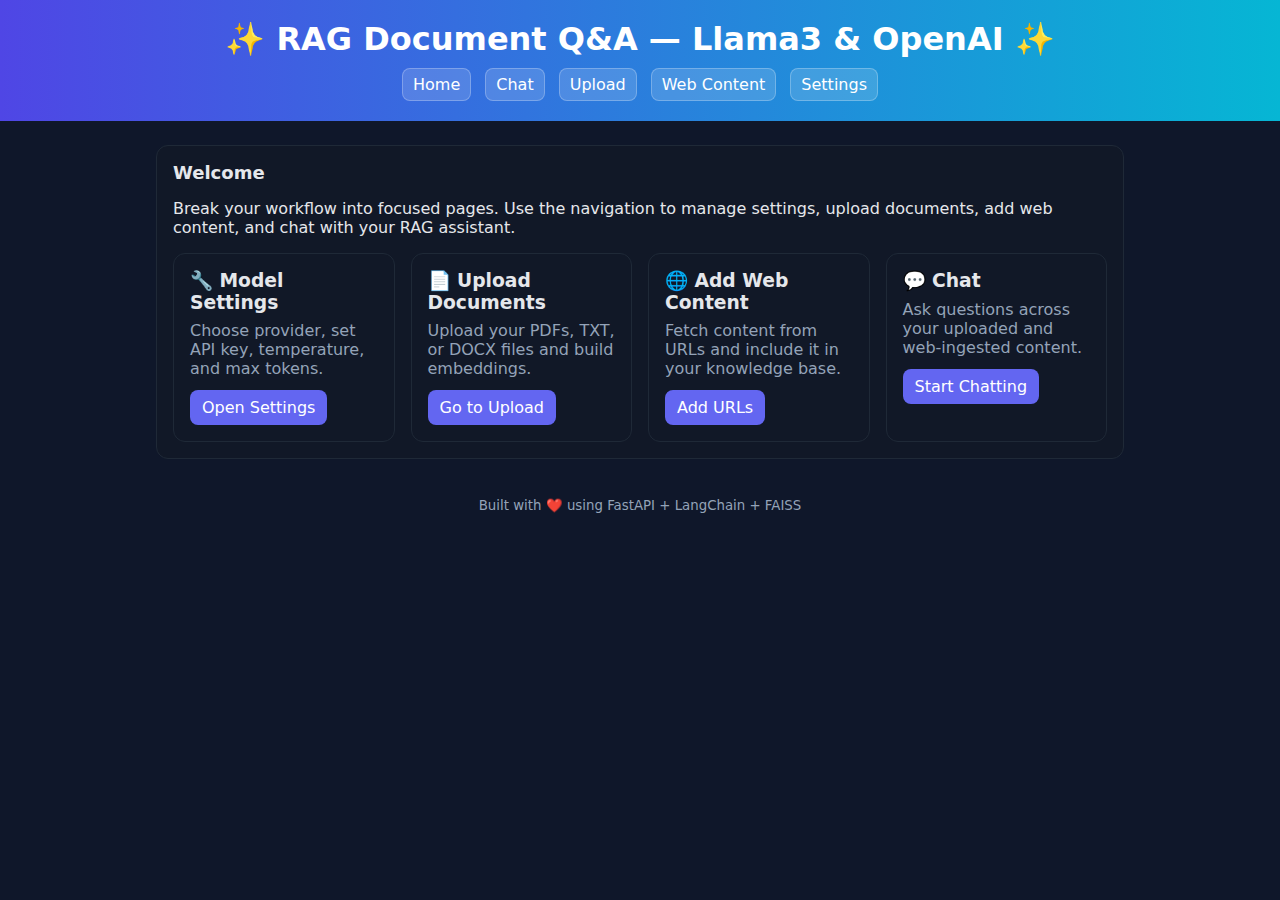
<file: frontend/index.html>
<!doctype html>
<html lang="en">
<head>
  <meta charset="utf-8" />
  <meta name="viewport" content="width=device-width, initial-scale=1" />
  <title>RAG Document Q&A — Llama3 & OpenAI</title>
  <link rel="stylesheet" href="styles.css" />
</head>
<body>
  <header>
    <h1>✨ RAG Document Q&A — Llama3 & OpenAI ✨</h1>
    <nav class="topnav">
      <a href="index.html">Home</a>
      <a href="chat.html">Chat</a>
      <a href="upload.html">Upload</a>
      <a href="web.html">Web Content</a>
      <a href="settings.html">Settings</a>
    </nav>
  </header>

  <main>
    <section class="panel">
      <h2>Welcome</h2>
      <p>Break your workflow into focused pages. Use the navigation to manage settings, upload documents, add web content, and chat with your RAG assistant.</p>
      <div class="cards">
        <div class="card">
          <h3>🔧 Model Settings</h3>
          <p>Choose provider, set API key, temperature, and max tokens.</p>
          <a class="button" href="settings.html">Open Settings</a>
        </div>
        <div class="card">
          <h3>📄 Upload Documents</h3>
          <p>Upload your PDFs, TXT, or DOCX files and build embeddings.</p>
          <a class="button" href="upload.html">Go to Upload</a>
        </div>
        <div class="card">
          <h3>🌐 Add Web Content</h3>
          <p>Fetch content from URLs and include it in your knowledge base.</p>
          <a class="button" href="web.html">Add URLs</a>
        </div>
        <div class="card">
          <h3>💬 Chat</h3>
          <p>Ask questions across your uploaded and web-ingested content.</p>
          <a class="button" href="chat.html">Start Chatting</a>
        </div>
      </div>
    </section>
  </main>

  <footer>
    <small>Built with ❤️ using FastAPI + LangChain + FAISS</small>
  </footer>

  <script src="app.js"></script>
</body>
</html>
</file>
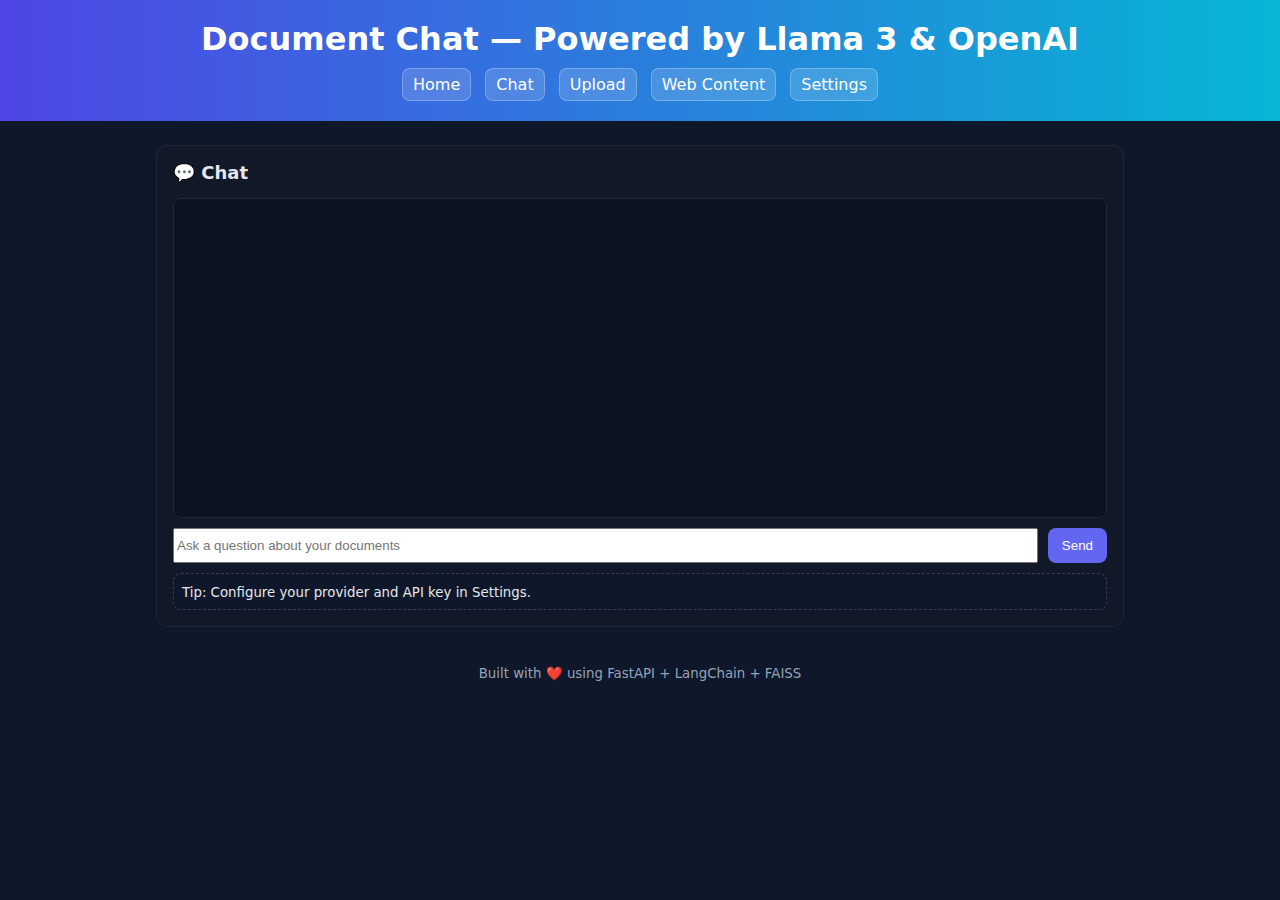
<file: frontend/chat.html>
<!doctype html>
<html lang="en">
<head>
  <meta charset="utf-8" />
  <meta name="viewport" content="width=device-width, initial-scale=1" />
  <title>Document Chat — Powered by Llama 3 & OpenAI | Chat</title>
  <link rel="stylesheet" href="styles.css" />
</head>
<body>
  <header>
    <h1>Document Chat — Powered by Llama 3 & OpenAI</h1>
    <nav class="topnav">
      <a href="index.html">Home</a>
      <a href="chat.html">Chat</a>
      <a href="upload.html">Upload</a>
      <a href="web.html">Web Content</a>
      <a href="settings.html">Settings</a>
    </nav>
  </header>

  <main>
    <section class="panel chat">
      <h2>💬 Chat</h2>
      <div id="messages" class="messages"></div>
      <div class="chat-input">
        <input id="prompt" type="text" placeholder="Ask a question about your documents" maxlength="1000" />
        <button id="sendBtn">Send</button>
      </div>
      <div id="queryStatus" class="status"></div>
      <div class="details"><small>Tip: Configure your provider and API key in Settings.</small></div>
    </section>
  </main>

  <footer>
    <small>Built with ❤️ using FastAPI + LangChain + FAISS</small>
  </footer>

  <script src="app.js"></script>
</body>
</html>
</file>
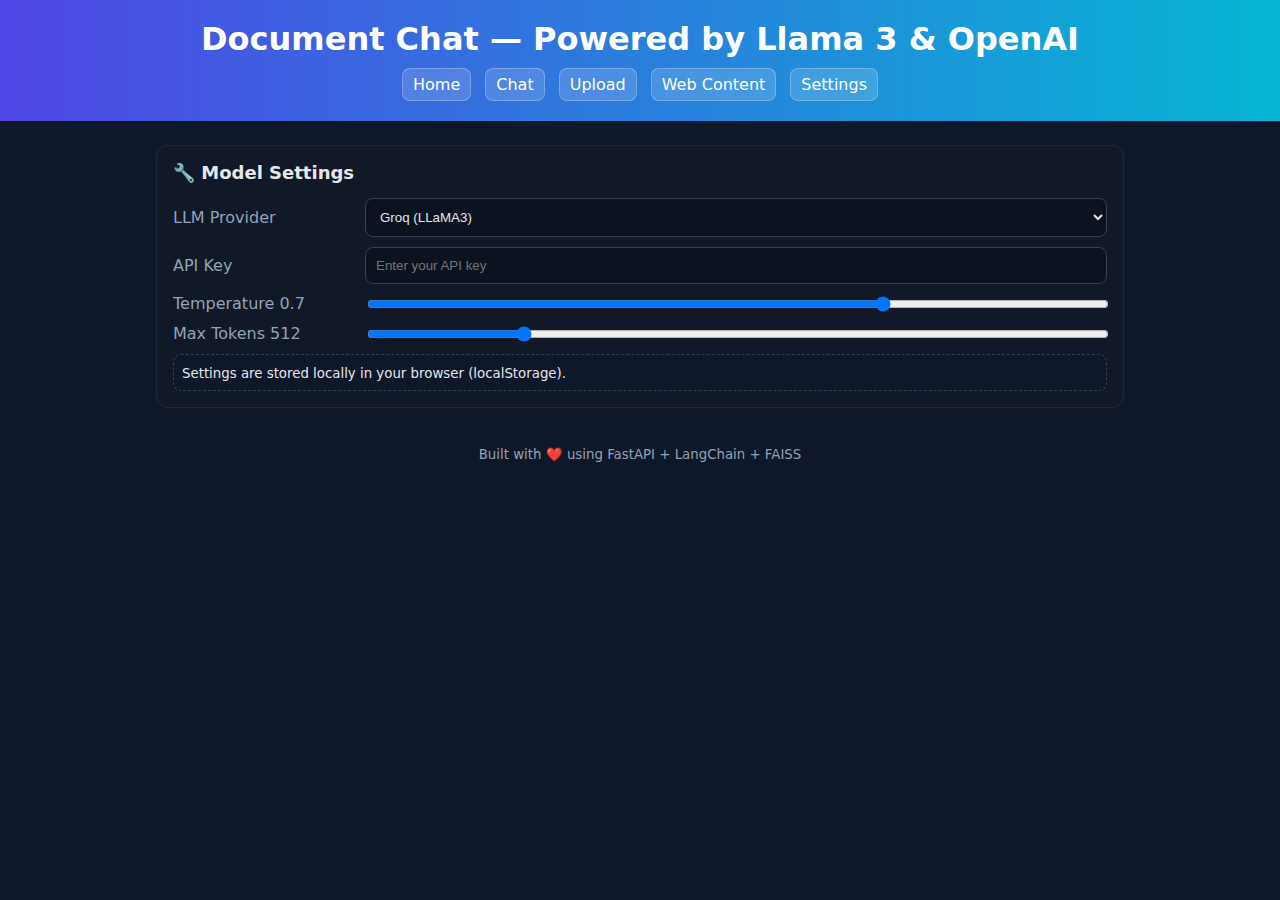
<file: frontend/settings.html>
<!doctype html>
<html lang="en">
<head>
  <meta charset="utf-8" />
  <meta name="viewport" content="width=device-width, initial-scale=1" />
  <title>Document Chat — Powered by Llama 3 & OpenAI | Settings</title>
  <link rel="stylesheet" href="styles.css" />
</head>
<body>
  <header>
    <h1>Document Chat — Powered by Llama 3 & OpenAI</h1>
    <nav class="topnav">
      <a href="index.html">Home</a>
      <a href="chat.html">Chat</a>
      <a href="upload.html">Upload</a>
      <a href="web.html">Web Content</a>
      <a href="settings.html">Settings</a>
    </nav>
  </header>

  <main>
    <section class="panel">
      <h2>🔧 Model Settings</h2>
      <div class="row">
        <label for="provider">LLM Provider</label>
        <select id="provider">
          <option value="groq">Groq (LLaMA3)</option>
          <option value="openai">OpenAI (GPT-4o-mini)</option>
        </select>
      </div>
      <div class="row">
        <label for="apiKey">API Key</label>
        <input id="apiKey" type="password" placeholder="Enter your API key" />
      </div>
      <div class="row">
        <label for="temperature">Temperature <span id="temperatureVal">0.7</span></label>
        <input id="temperature" type="range" min="0" max="1" step="0.1" value="0.7" />
      </div>
      <div class="row">
        <label for="maxTokens">Max Tokens <span id="maxTokensVal">512</span></label>
        <input id="maxTokens" type="range" min="100" max="2048" step="50" value="512" />
      </div>
      <div class="details">
        <small>Settings are stored locally in your browser (localStorage).</small>
      </div>
    </section>
  </main>

  <footer>
    <small>Built with ❤️ using FastAPI + LangChain + FAISS</small>
  </footer>

  <script src="app.js"></script>
</body>
</html>
</file>
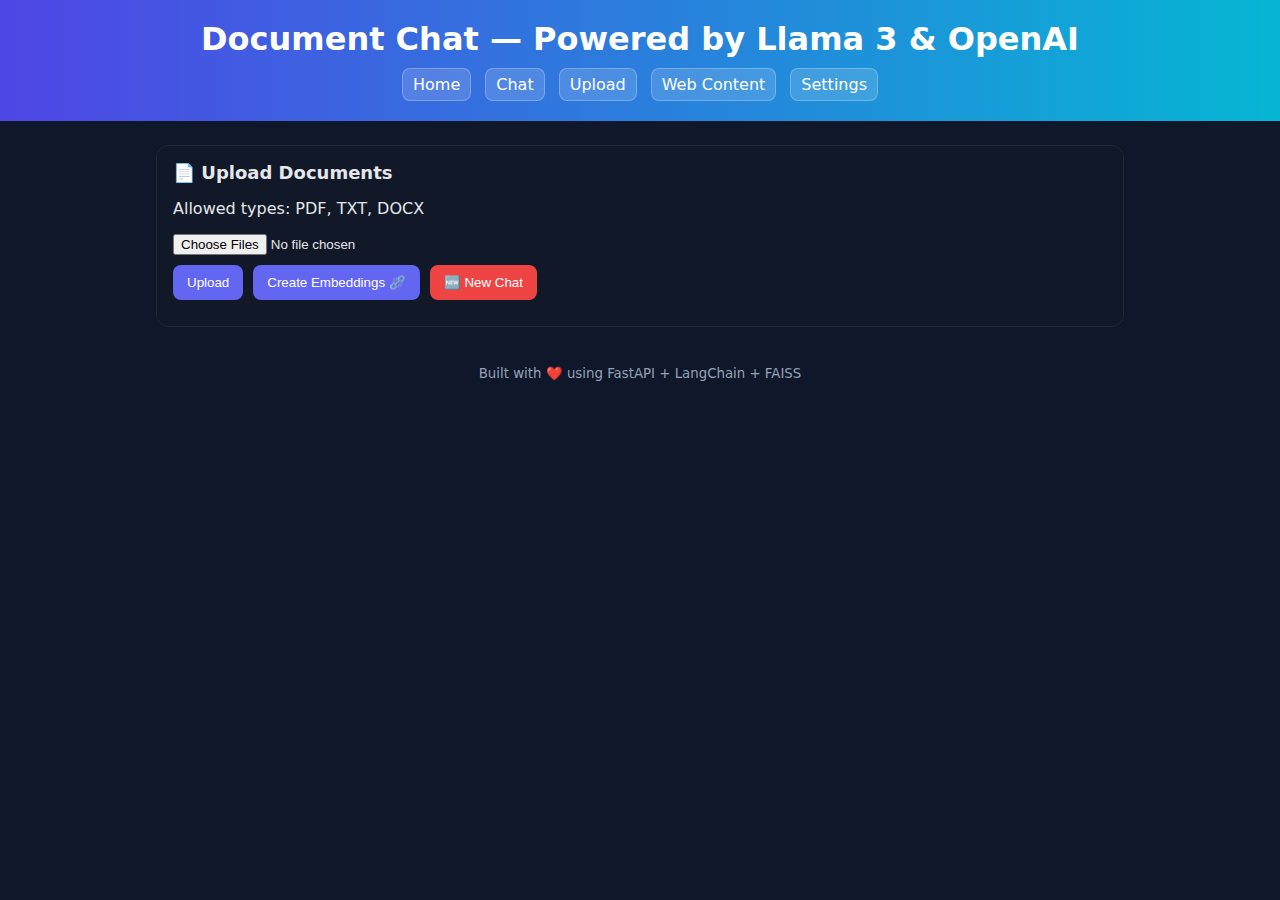
<file: frontend/upload.html>
<!doctype html>
<html lang="en">
<head>
  <meta charset="utf-8" />
  <meta name="viewport" content="width=device-width, initial-scale=1" />
  <title>Document Chat — Powered by Llama 3 & OpenAI | Upload</title>
  <link rel="stylesheet" href="styles.css" />
</head>
<body>
  <header>
    <h1>Document Chat — Powered by Llama 3 & OpenAI</h1>
    <nav class="topnav">
      <a href="index.html">Home</a>
      <a href="chat.html">Chat</a>
      <a href="upload.html">Upload</a>
      <a href="web.html">Web Content</a>
      <a href="settings.html">Settings</a>
    </nav>
  </header>

  <main>
    <section class="panel">
      <h2>📄 Upload Documents</h2>
      <p>Allowed types: PDF, TXT, DOCX</p>
      <input id="fileInput" type="file" multiple accept=".pdf,.txt,.docx" />
      <div class="actions">
        <button id="uploadBtn">Upload</button>
        <button id="embedBtn">Create Embeddings ⛓️‍💥</button>
        <button id="resetBtn" class="danger">🆕 New Chat</button>
      </div>
      <div id="uploadStatus" class="status"></div>
    </section>
  </main>

  <footer>
    <small>Built with ❤️ using FastAPI + LangChain + FAISS</small>
  </footer>

  <script src="app.js"></script>
</body>
</html>
</file>
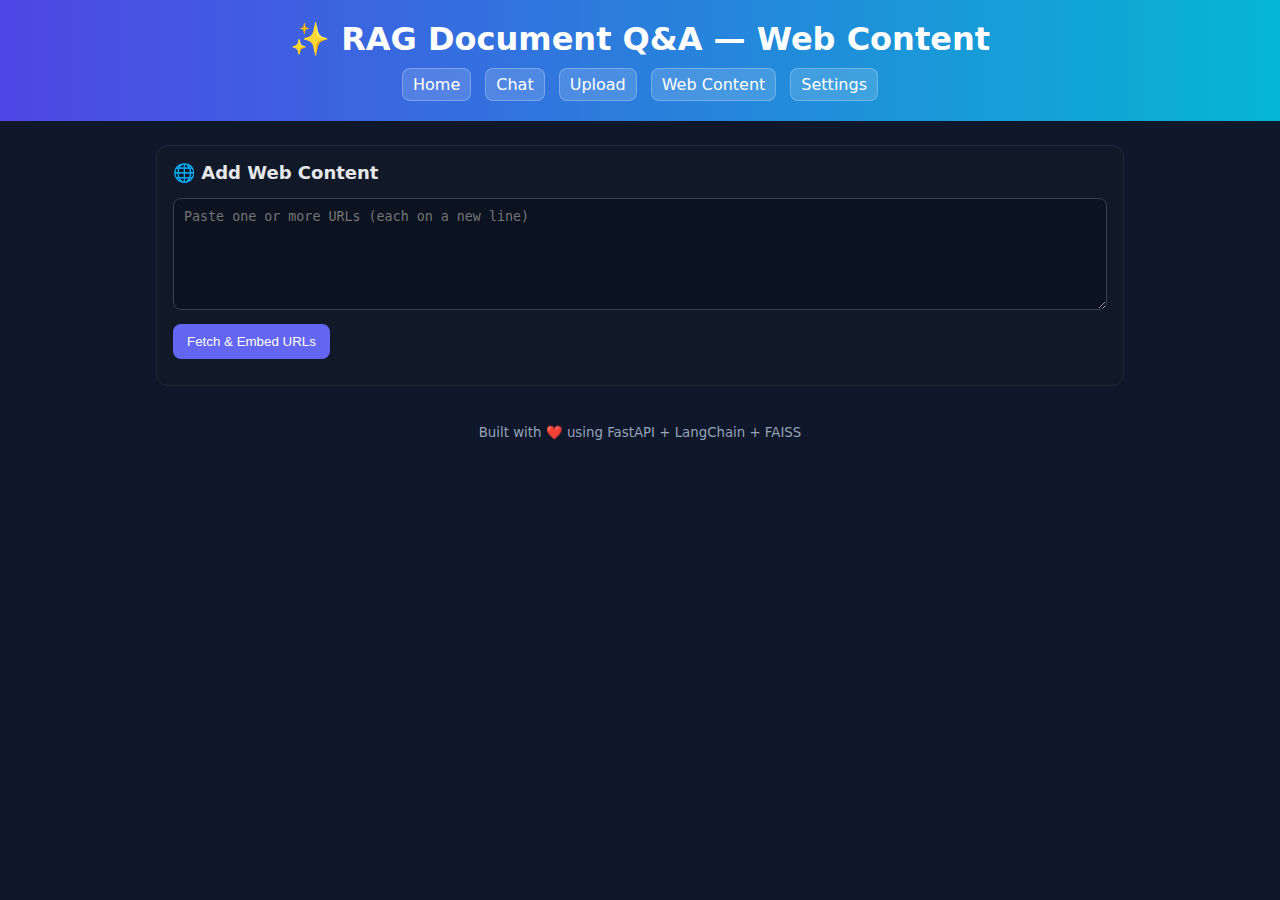
<file: frontend/web.html>
<!doctype html>
<html lang="en">
<head>
  <meta charset="utf-8" />
  <meta name="viewport" content="width=device-width, initial-scale=1" />
  <title>Web Content — RAG Document Q&A</title>
  <link rel="stylesheet" href="styles.css" />
</head>
<body>
  <header>
    <h1>✨ RAG Document Q&A — Web Content</h1>
    <nav class="topnav">
      <a href="index.html">Home</a>
      <a href="chat.html">Chat</a>
      <a href="upload.html">Upload</a>
      <a href="web.html">Web Content</a>
      <a href="settings.html">Settings</a>
    </nav>
  </header>

  <main>
    <section class="panel">
      <h2>🌐 Add Web Content</h2>
      <textarea id="urls" rows="6" placeholder="Paste one or more URLs (each on a new line)"></textarea>
      <div class="actions">
        <button id="urlsBtn">Fetch & Embed URLs</button>
      </div>
      <div id="urlStatus" class="status"></div>
    </section>
  </main>

  <footer>
    <small>Built with ❤️ using FastAPI + LangChain + FAISS</small>
  </footer>

  <script src="app.js"></script>
</body>
</html>
</file>
<file: frontend/styles.css>
* { box-sizing: border-box; }
:root {
  --bg: #0f172a;
  --panel: #111827;
  --text: #e5e7eb;
  --muted: #94a3b8;
  --accent: #6366f1;
  --accent-2: #22c55e;
  --danger: #ef4444;
}

html, body { margin: 0; padding: 0; background: var(--bg); color: var(--text); font-family: system-ui, -apple-system, Segoe UI, Roboto, Arial, sans-serif; }
header { padding: 20px; text-align: center; background: linear-gradient(90deg, #4f46e5, #06b6d4); }
header h1 { margin: 0; color: white; font-weight: 700; }
header .topnav {
  margin-top: 10px;
  display: flex;
  justify-content: center;
  gap: 14px;
  flex-wrap: wrap;
}
header .topnav a {
  color: #fff;
  text-decoration: none;
  background: rgba(255,255,255,0.15);
  padding: 6px 10px;
  border-radius: 8px;
  border: 1px solid rgba(255,255,255,0.25);
}
header .topnav a:hover {
  background: rgba(255,255,255,0.25);
}

main { max-width: 1000px; margin: 24px auto; padding: 0 16px; }
.panel { background: var(--panel); border: 1px solid #1f2937; border-radius: 12px; padding: 16px; margin-bottom: 16px; }
.panel h2 { margin-top: 0; font-size: 18px; }
.row { display: grid; grid-template-columns: 180px 1fr; gap: 12px; align-items: center; margin: 10px 0; }
.row label { color: var(--muted); }
.row input[type="password"], .row input[type="text"], .row select, textarea { width: 100%; padding: 10px; border-radius: 8px; border: 1px solid #374151; background: #0b1220; color: var(--text); }
.row input[type="range"] { width: 100%; }

.actions { display: flex; gap: 10px; margin-top: 10px; }
button { background: var(--accent); color: white; border: none; padding: 10px 14px; border-radius: 8px; cursor: pointer; }
button:hover { filter: brightness(1.05); }
button.danger { background: var(--danger); }
.status { margin-top: 10px; color: var(--muted); }

.chat .messages { background: #0b1220; border: 1px solid #1f2937; border-radius: 8px; height: 320px; overflow-y: auto; padding: 12px; }
.message { margin: 8px 0; }
.message .role { font-weight: 600; color: var(--accent-2); }
.message .content { white-space: pre-wrap; margin-top: 4px; }
.message.assistant .role { color: #38bdf8; }

.chat-input { display: grid; grid-template-columns: 1fr auto; gap: 10px; margin-top: 10px; }
footer { text-align: center; padding: 12px; color: var(--muted); }

.details {
  margin-top: 8px;
  background: #0f172a;
  border: 1px dashed #334155;
  padding: 8px;
  border-radius: 8px;
}

/* Home cards */
.cards {
  display: grid;
  grid-template-columns: repeat(auto-fit, minmax(220px, 1fr));
  gap: 16px;
  margin-top: 16px;
}
.card {
  background: var(--panel);
  border: 1px solid #1f2937;
  border-radius: 12px;
  padding: 16px;
}
.card h3 { margin: 0 0 8px 0; }
.card p { margin: 0 0 12px 0; color: var(--muted); }
.card a.button {
  display: inline-block;
  background: var(--accent);
  color: #fff;
  text-decoration: none;
  padding: 8px 12px;
  border-radius: 8px;
}
.card a.button:hover { filter: brightness(1.05); }
</file>
